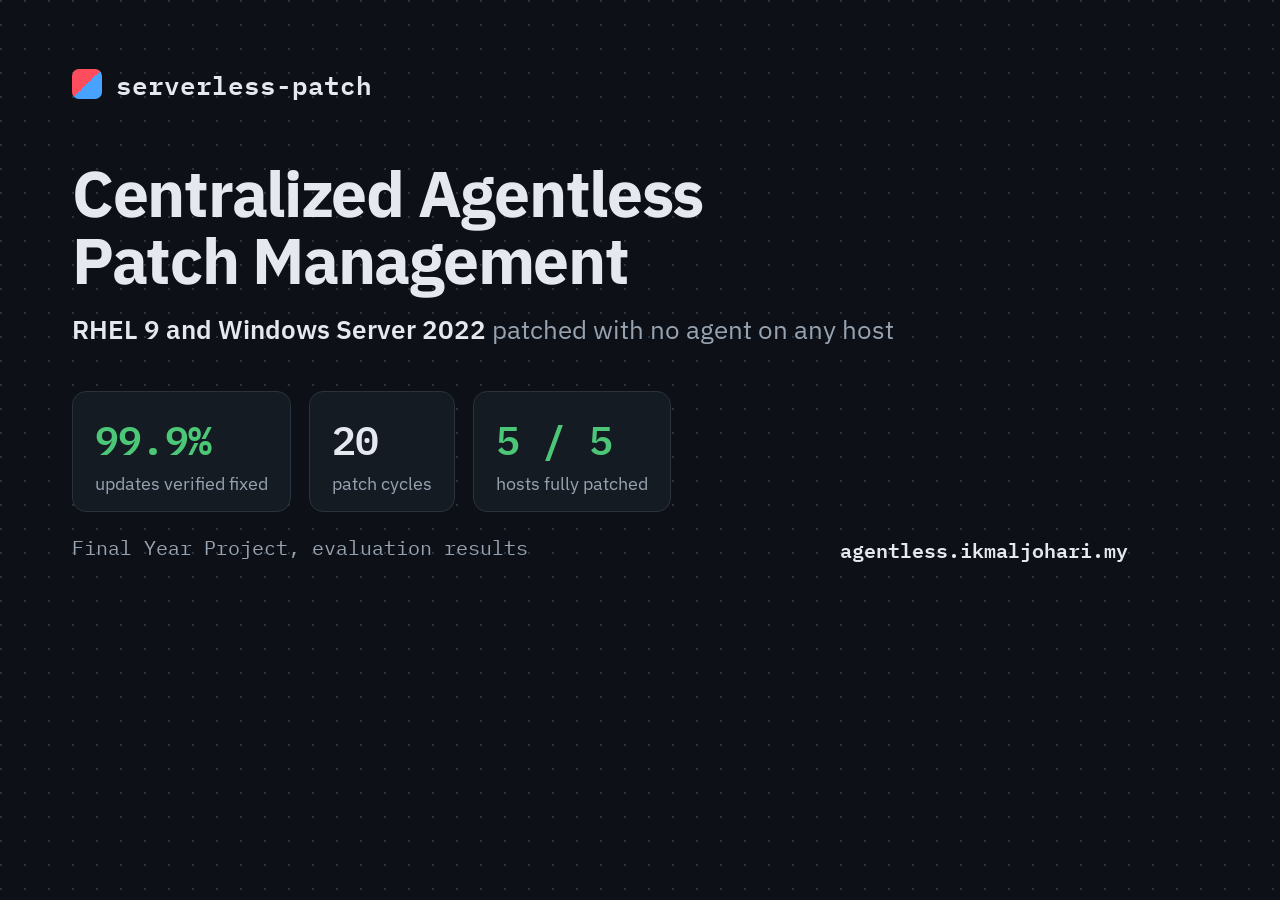
<file: site-src/og-card.html>
<!doctype html>
<!-- Source of site/assets/og.png, the 1200x630 picture shown when the site's link is shared
     (Threads, LinkedIn, WhatsApp, ...). Figures are from the project's evaluation runs
     (site/data/patch-data.js). To change it, edit this file and re-render, e.g. with Playwright:
       page.setViewportSize({width: 1200, height: 630}); page.goto(file); page.screenshot({path: 'site/assets/og.png'}) -->
<html lang="en">
<head>
<meta charset="utf-8">
<link rel="stylesheet" href="https://fonts.googleapis.com/css2?family=IBM+Plex+Mono:wght@400;500;600&family=IBM+Plex+Sans:wght@400;600;700&display=swap">
<style>
  :root { --bg: #0d1117; --panel: #151b23; --line: #29323d; --ink: #e5e9ef; --muted: #98a3b1; --ok: #4cc777; --rhel: #ff4d5e; --win: #47a3ff; }
  * { box-sizing: border-box; margin: 0; }
  html, body { width: 1200px; height: 630px; overflow: hidden; }
  body { background: radial-gradient(circle at 1px 1px, var(--line) 1px, transparent 1.5px) 0 0 / 24px 24px, var(--bg);
    color: var(--ink); font-family: "IBM Plex Sans", "Segoe UI", sans-serif; padding: 64px 72px; display: flex; flex-direction: column; }
  .brand { display: flex; align-items: center; gap: 14px; font: 600 26px "IBM Plex Mono", monospace; }
  .mark { width: 30px; height: 30px; border-radius: 7px; background: linear-gradient(135deg, var(--rhel) 50%, var(--win) 50%); }
  h1 { margin-top: 56px; font-size: 64px; font-weight: 700; letter-spacing: -.02em; line-height: 1.05; }
  .sub { margin-top: 18px; font-size: 26px; color: var(--muted); }
  .sub b { color: var(--ink); font-weight: 600; }
  .stats { margin-top: auto; display: flex; gap: 18px; }
  .stat { background: var(--panel); border: 1px solid var(--line); border-radius: 14px; padding: 16px 22px; min-width: 0; }
  .stat .v { font: 600 40px "IBM Plex Mono", monospace; letter-spacing: -.02em; }
  .stat .v.ok { color: var(--ok); }
  .stat .l { margin-top: 2px; font-size: 18px; color: var(--muted); }
  .foot { margin-top: 22px; display: flex; justify-content: space-between; font: 400 20px "IBM Plex Mono", monospace; color: var(--muted); }
  .foot b { color: var(--ink); font-weight: 600; }
</style>
</head>
<body>
  <div class="brand"><span class="mark"></span>serverless-patch</div>
  <h1>Centralized Agentless<br>Patch Management</h1>
  <p class="sub"><b>RHEL 9 and Windows Server 2022</b> patched with no agent on any host</p>
  <div class="stats">
    <div class="stat"><div class="v ok">99.9%</div><div class="l">updates verified fixed</div></div>
    <div class="stat"><div class="v">20</div><div class="l">patch cycles</div></div>
    <div class="stat"><div class="v ok">5 / 5</div><div class="l">hosts fully patched</div></div>
  </div>
  <div class="foot"><span>Final Year Project, evaluation results</span><b>agentless.ikmaljohari.my</b></div>
</body>
</html>
</file>
